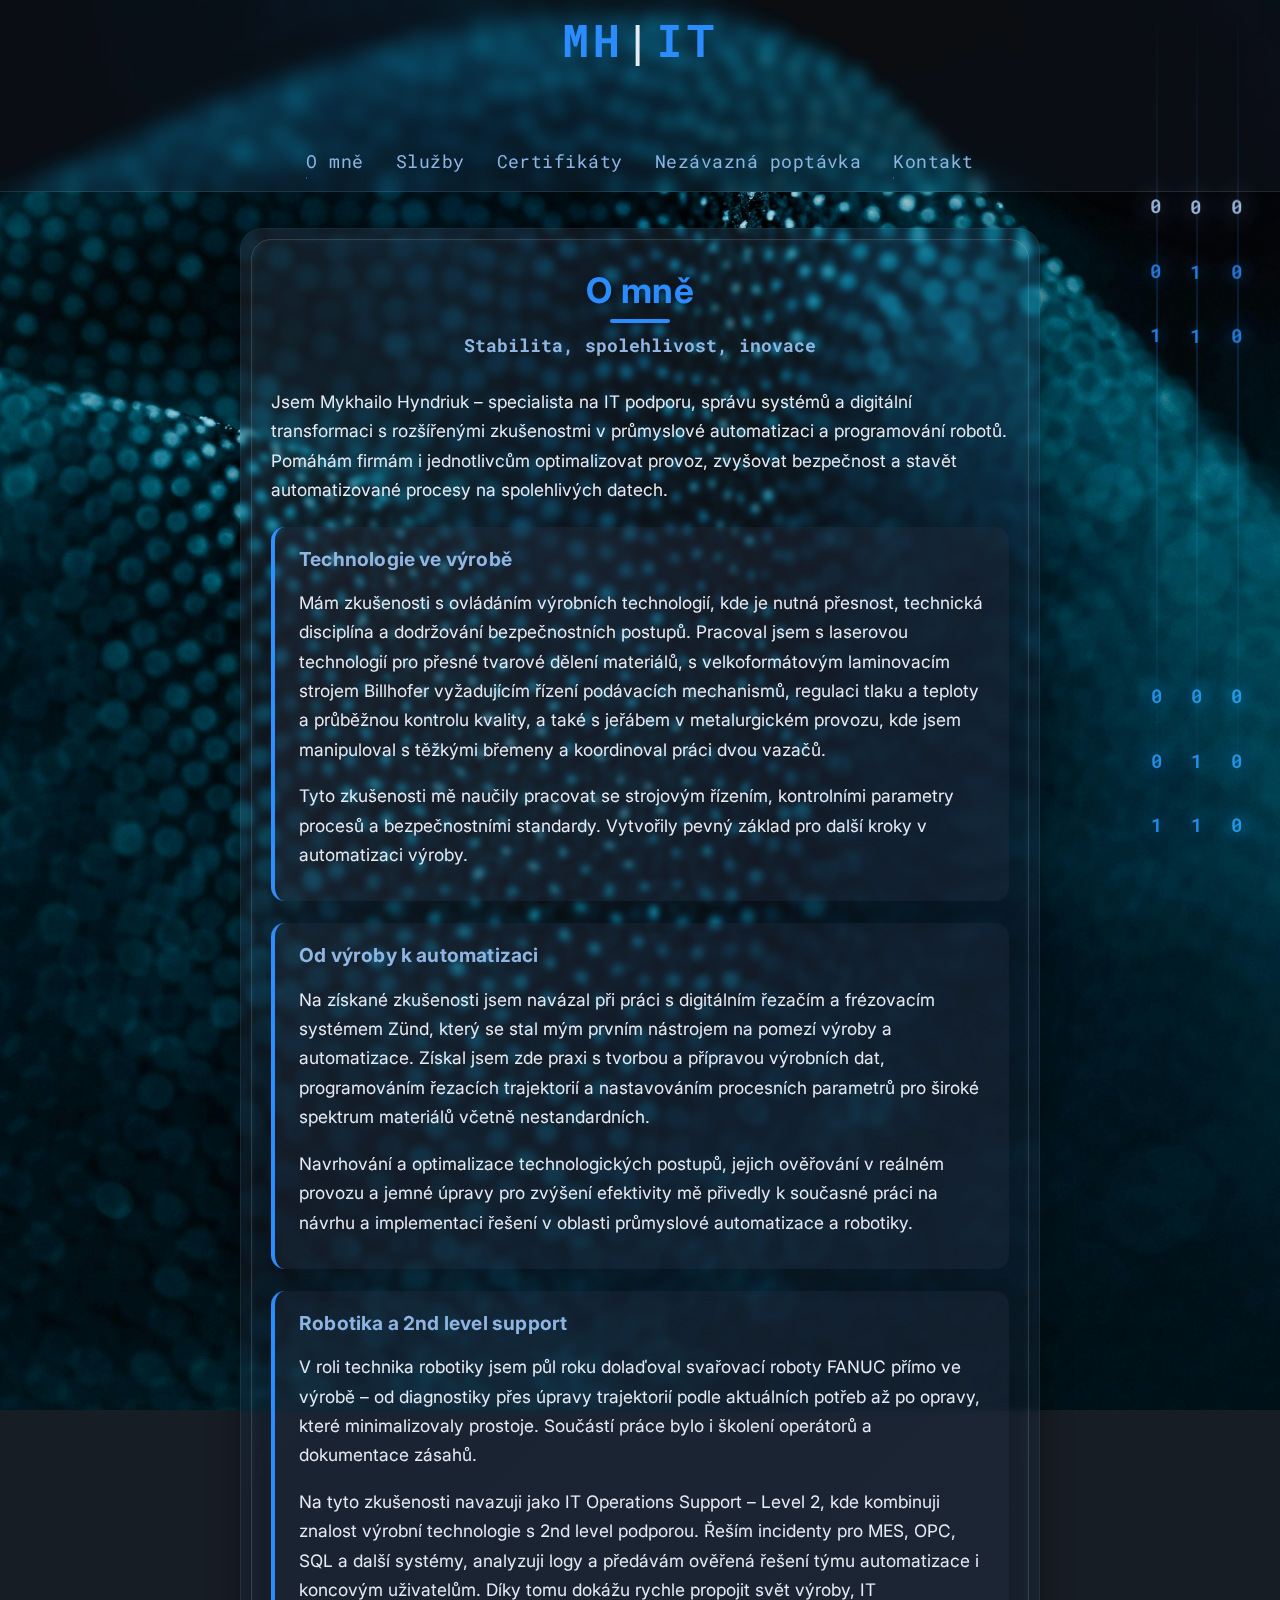
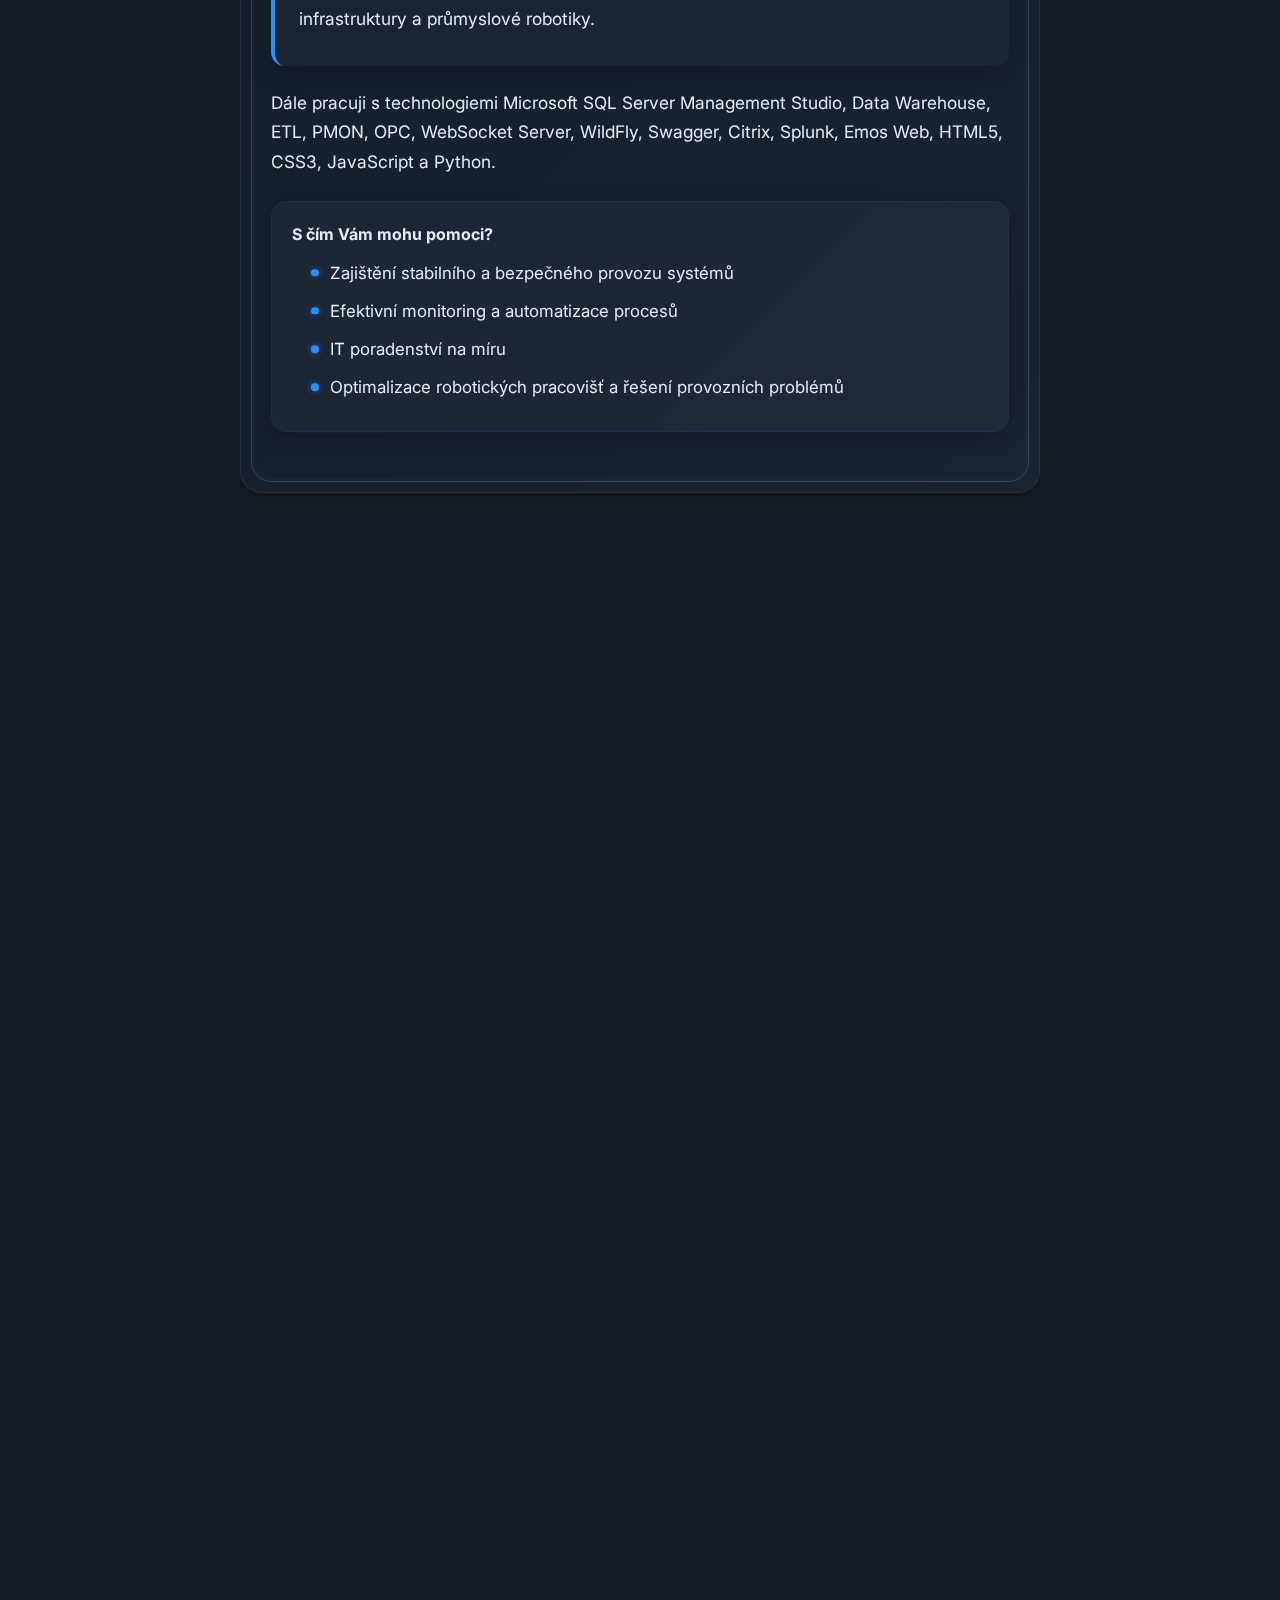
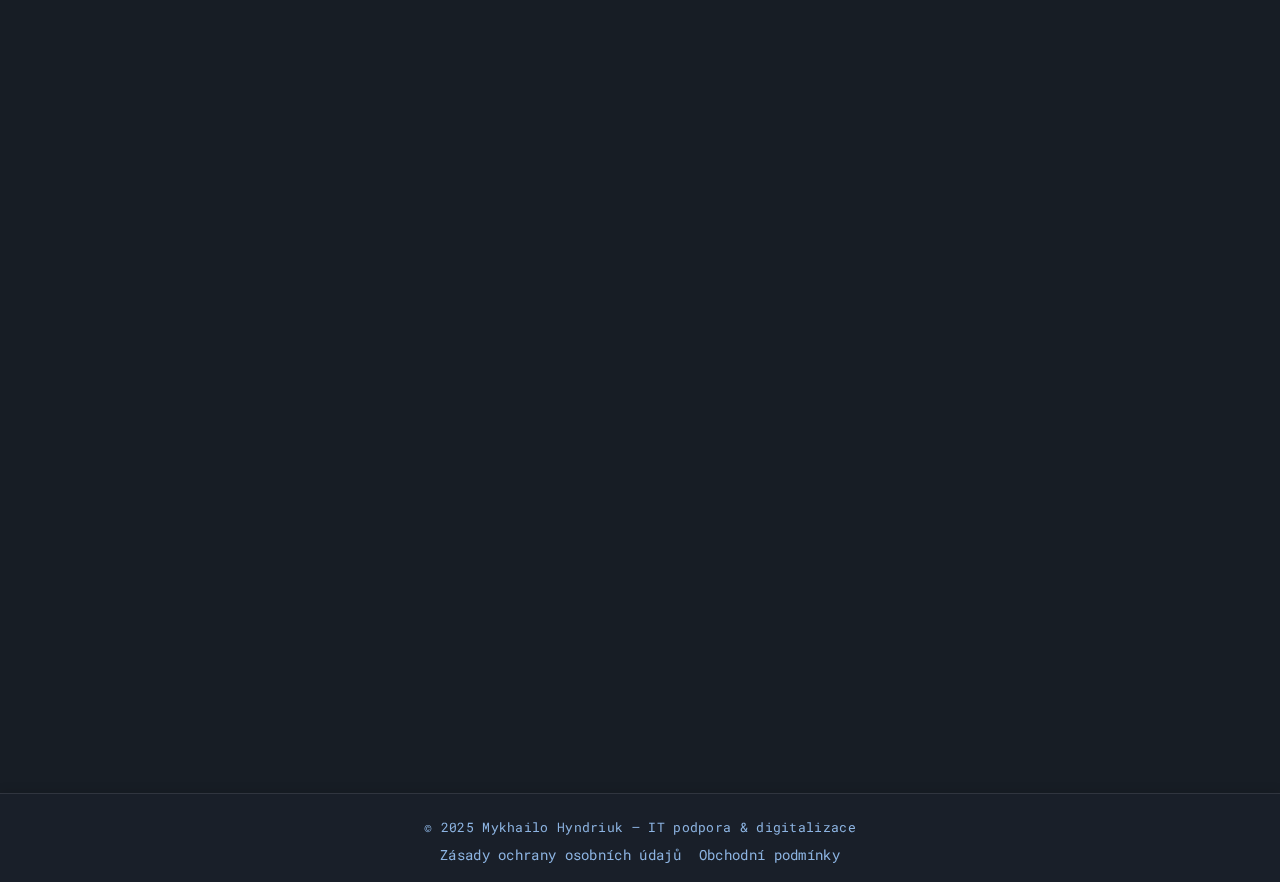
<file: index.html>
<!DOCTYPE html>
<html lang="cs">
<head>
    <meta charset="UTF-8">
    <meta name="viewport" content="width=device-width, initial-scale=1">
    <meta http-equiv="X-UA-Compatible" content="IE=edge">
    <meta name="color-scheme" content="dark light">
    <meta name="format-detection" content="telephone=no, email=no">
    <title>Mykhailo Hyndriuk – IT &amp; Digital Solutions</title>

    <meta name="description" content="Specialista na IT podporu, správu systémů, digitální transformaci a automatizaci procesů. Zkušenosti s údržbou a optimalizací robotů FANUC, řešením problémů se svařováním, webovým vývojem a datovou analýzou. Spolehlivá IT řešení pro firmy v Praze a Mladé Boleslavi.">
    
    <link rel="preconnect" href="https://fonts.googleapis.com">
    <link rel="preconnect" href="https://fonts.gstatic.com" crossorigin>
    
    <link href="https://fonts.googleapis.com/css2?family=Inter:wght@400;700;900&family=Roboto+Mono:wght@400;700&display=swap" rel="stylesheet">
    
    <link rel="preload" href="style.css" as="style">
    <link rel="stylesheet" href="style.css">

    <link rel="sitemap" type="application/xml" title="Sitemap" href="sitemap.xml">
</head>
<body>
    <header>
        <h1 class="logo-container">
            <span class="logo">MH<span class="logo-accent">|</span>IT</span>
        </h1>
        <div class="subtitle">IT podpora &amp; Digitalizace pro firmy</div>
        
        <nav aria-label="Hlavní navigace">
            <a href="#about">O mně</a>
            <a href="#services">Služby</a>
            <a href="#certificates">Certifikáty</a>
            <a href="#contact-form-section">Nezávazná poptávka</a>
            <a href="#contact">Kontakt</a>
        </nav>
    </header>

    <main>
        <section id="about" class="section glass-section">
            <h2 class="section-title">O mně</h2>
            <h3 class="section-subtitle">Stabilita, spolehlivost, inovace</h3>
            <p>
                Jsem Mykhailo Hyndriuk – specialista na IT podporu, správu systémů a digitální transformaci s rozšířenými zkušenostmi v průmyslové automatizaci a programování robotů. Pomáhám firmám i jednotlivcům optimalizovat provoz, zvyšovat bezpečnost a stavět automatizované procesy na spolehlivých datech.
            </p>
            <div class="story-block">
                <h4>Technologie ve výrobě</h4>
                <p>Mám zkušenosti s ovládáním výrobních technologií, kde je nutná přesnost, technická disciplína a dodržování bezpečnostních postupů. Pracoval jsem s laserovou technologií pro přesné tvarové dělení materiálů, s velkoformátovým laminovacím strojem Billhofer vyžadujícím řízení podávacích mechanismů, regulaci tlaku a teploty a průběžnou kontrolu kvality, a také s jeřábem v metalurgickém provozu, kde jsem manipuloval s těžkými břemeny a koordinoval práci dvou vazačů.</p>
                <p>Tyto zkušenosti mě naučily pracovat se strojovým řízením, kontrolními parametry procesů a bezpečnostními standardy. Vytvořily pevný základ pro další kroky v automatizaci výroby.</p>
            </div>
            <div class="story-block">
                <h4>Od výroby k automatizaci</h4>
                <p>Na získané zkušenosti jsem navázal při práci s digitálním řezačím a frézovacím systémem Zünd, který se stal mým prvním nástrojem na pomezí výroby a automatizace. Získal jsem zde praxi s tvorbou a přípravou výrobních dat, programováním řezacích trajektorií a nastavováním procesních parametrů pro široké spektrum materiálů včetně nestandardních.</p>
                <p>Navrhování a optimalizace technologických postupů, jejich ověřování v reálném provozu a jemné úpravy pro zvýšení efektivity mě přivedly k současné práci na návrhu a implementaci řešení v oblasti průmyslové automatizace a robotiky.</p>
            </div>
            <div class="story-block">
                <h4>Robotika a 2nd level support</h4>
                <p>V roli technika robotiky jsem půl roku dolaďoval svařovací roboty FANUC přímo ve výrobě – od diagnostiky přes úpravy trajektorií podle aktuálních potřeb až po opravy, které minimalizovaly prostoje. Součástí práce bylo i školení operátorů a dokumentace zásahů.</p>
                <p>Na tyto zkušenosti navazuji jako IT Operations Support – Level&nbsp;2, kde kombinuji znalost výrobní technologie s 2nd&nbsp;level podporou. Řeším incidenty pro MES, OPC, SQL a další systémy, analyzuji logy a předávám ověřená řešení týmu automatizace i koncovým uživatelům. Díky tomu dokážu rychle propojit svět výroby, IT infrastruktury a průmyslové robotiky.</p>
            </div>
            <p>
                Dále pracuji s technologiemi Microsoft SQL Server Management Studio, Data Warehouse, ETL, PMON, OPC, WebSocket Server, WildFly, Swagger, Citrix, Splunk, Emos Web, HTML5, CSS3, JavaScript a Python.
            </p>
            <div class="card">
                <b>S čím Vám mohu pomoci?</b>
                <ul>
                    <li>Zajištění stabilního a bezpečného provozu systémů</li>
                    <li>Efektivní monitoring a automatizace procesů</li>
                    <li>IT poradenství na míru</li>
                    <li>Optimalizace robotických pracovišť a řešení provozních problémů</li>
                </ul>
            </div>
        </section>

        <section id="services" class="section glass-section">
            <h2 class="section-title">Služby</h2>
            <h3 class="section-subtitle">Komplexní IT řešení</h3>
            <ul>
                <li>Správa serverů a databází (SQL, Windows)</li>
                <li>Analýza logů, monitoring a proaktivní údržba</li>
                <li>Podpora výrobních systémů (PLC, SCADA, HMI)</li>
                <li>Digitalizace a automatizace procesů (Industry 4.0)</li>
                <li>Programování, optimalizace trajektorií a efektivní řešení technických výzev s průmyslovými roboty (FANUC)</li>
                <li>Tvorba interních aplikací (Python, webové nástroje)</li>
                <li>IT bezpečnost a zálohování</li>
                <li>Poradenství a školení v oblasti IT</li>
            </ul>
        </section>

        <section id="certificates" class="section glass-section">
            <h2 class="section-title">Certifikáty</h2>
            <h3 class="section-subtitle">Neustálý rozvoj dovedností</h3>
            <div class="card">
                <h4>Průmyslová automatizace a robotika</h4>
                <ul>
                    <li>
                        <b>FANUC Training Certificate – Basic operation (TP1) Level 1</b> (FANUC Czech s.r.o.)
                        <br>
                        Obsah: Bezpečnost při obsluze robotu, základní části a funkce stroje, spuštění, používání a ovládání Teachpedantu, ovládání v pohybových režimech, výběr programu a jeho spuštění, zálohování a obnova dat.
                        <br>
                        <a href="FANUC%20TP1.jpg" target="_blank" rel="noopener noreferrer" class="certificate-verify-link">Otevřít certifikát</a>
                    </li>
                    <li>
                        <b>Basics of Robotics</b> (Coursera, Siemens Digital Industries Software)
                        <br>
                        Otevřít: <a href="https://www.coursera.org/account/accomplishments/records/VSA4UH57MK8G" target="_blank" rel="noopener noreferrer" class="certificate-verify-link">Otevřít certifikát</a>
                    </li>
                </ul>
            </div>
            <div class="card">
                <h4>Webový vývoj a programování</h4>
                <ul>
                    <li>
                        <b>Interactivity with JavaScript</b> (Coursera, University of Michigan)
                        <br>
                        Otevřít: <a href="https://coursera.org/verify/3EB0WL6H0OLF" target="_blank" rel="noopener noreferrer" class="certificate-verify-link">Otevřít certifikát</a>
                    </li>
                    <li>
                        <b>Beginners Overview of Swagger Editor</b> (Coursera Project Network)
                        <br>
                        Otevřít: <a href="https://www.coursera.org/account/accomplishments/verify/DKVXMNDFHPH4" target="_blank" rel="noopener noreferrer" class="certificate-verify-link">Otevřít certifikát</a>
                    </li>
                    <li>
                        <b>Introduction to CSS3</b> (Coursera, University of Michigan)
                        <br>
                        Otevřít: <a href="https://coursera.org/verify/08JY4P695GP1" target="_blank" rel="noopener noreferrer" class="certificate-verify-link">Otevřít certifikát</a>
                    </li>
                    <li>
                        <b>Introduction to HTML5</b> (Coursera, University of Michigan)
                        <br>
                        Otevřít: <a href="https://coursera.org/verify/F9X9LZIHL1Z3" target="_blank" rel="noopener noreferrer" class="certificate-verify-link">Otevřít certifikát</a>
                    </li>
                    <li>
                        <b>Programming for Everybody (Getting Started with Python)</b> (Coursera, University of Michigan)
                        <br>
                        Otevřít: <a href="https://coursera.org/verify/3B2UWC2R7Z12" target="_blank" rel="noopener noreferrer" class="certificate-verify-link">Otevřít certifikát</a>
                    </li>
                </ul>
            </div>
            <div class="card">
                <h4>Datová analýza a IT systémy</h4>
                <ul>
                    <li>
                        <b>Technical Support Fundamentals</b> (Coursera, Google)
                        <br>
                        Otevřít: <a href="https://coursera.org/verify/VFV6V9CKDR4T" target="_blank" rel="noopener noreferrer" class="certificate-verify-link">Otevřít certifikát</a>
                    </li>
                    <li>
                        <b>Splunk Search Expert 101</b> (Coursera, Splunk Inc.)
                        <br>
                        Otevřít: <a href="https://coursera.org/verify/9SF7W4Q65F21" target="_blank" rel="noopener noreferrer" class="certificate-verify-link">Otevřít certifikát</a>
                    </li>
                    <li>
                        <b>Splunk Search Expert 102</b> (Coursera, Splunk Inc.)
                        <br>
                        Otevřít: <a href="https://coursera.org/share/169182db216071c5b1d2fffb291780d9" target="_blank" rel="noopener noreferrer" class="certificate-verify-link">Otevřít certifikát</a>
                    </li>
                </ul>
            </div>
        </section>

        <section id="contact-form-section" class="section glass-section">
            <h2 class="section-title">Nezávazná poptávka</h2>
            <h3 class="section-subtitle">Napište mi, ozvu se zpět</h3>
            <form action="https://api.web3forms.com/submit" method="POST" class="contact-form">
                <input type="hidden" name="access_key" value="c3516176-7279-49b7-9479-b921580f83f2">
                <input type="hidden" name="subject" value="Nová poptávka z hyndriuk.cz">

                <label for="name">Jméno:</label>
                <input type="text" id="name" name="name" required autocomplete="name" class="form-input">
                
                <label for="email">E-mail:</label>
                <input type="email" id="email" name="email" required autocomplete="email" class="form-input">
                
                <label for="message">Zpráva:</label>
                <textarea id="message" name="message" required rows="4" class="form-textarea"></textarea>
                
                <button type="submit" class="btn-main form-submit-btn">Odeslat poptávku</button>
                <div id="form-status" class="form-status" role="status" aria-live="polite"></div>
                <noscript>
                    <p class="no-js-message">Pro odeslání formuláře prosím povolte JavaScript nebo nás kontaktujte na <a href="mailto:mykhailo@hyndriuk.cz">mykhailo@hyndriuk.cz</a>.</p>
                </noscript>
            </form>
        </section>
        
        <section id="contact" class="section glass-section">
            <h2 class="section-title">Kontakt</h2>
            <h3 class="section-subtitle">Ozvěte se, rád pomohu</h3>
            <address class="contact-links">
                <span>📧 <a href="mailto:mykhailo@hyndriuk.cz">mykhailo@hyndriuk.cz</a></span>
                <span>📞 <a href="tel:+420777781600">+420 777 781 600</a></span>
                <span>🌍 Praha &amp; Mladá Boleslav, ČR</span>
                <span>🌐 <a href="https://www.hyndriuk.cz" target="_blank" rel="noopener noreferrer">www.hyndriuk.cz</a></span>
            </address>
            <div class="qr-code-container">
                <p class="qr-code-text">Rychlý kontakt přes QR kód:</p>
                <img
                    src="https://api.qrserver.com/v1/create-qr-code/?data=https%3A%2F%2Fwww.hyndriuk.cz%2F&amp;size=160x160&amp;margin=10"
                    alt="QR kód – www.hyndriuk.cz"
                    width="160" height="160"
                    class="qr-code-img"
                    loading="lazy"
                >
            </div>
        </section>
    </main>

    <footer>
        <small class="footer-copy">&copy; 2025 Mykhailo Hyndriuk – IT podpora &amp; digitalizace</small>
        <div class="footer-links" aria-label="Právní odkazy">
            <a href="privacy.html">Zásady ochrany osobních údajů</a>
            <a href="terms.html">Obchodní podmínky</a>
        </div>
    </footer>

    <div class="right-digit-loader" aria-hidden="true">
        <div class="digit-column digit-column--one">
            <div class="digit-stack digit-stack--fall">
                <span>0</span>
                <span>1</span>
                <span>0</span>
            </div>
            <div class="digit-stack digit-stack--base">
                <span>0</span>
                <span>1</span>
                <span>0</span>
            </div>
        </div>
        <div class="digit-column digit-column--two">
            <div class="digit-stack digit-stack--fall">
                <span>1</span>
                <span>0</span>
                <span>1</span>
            </div>
            <div class="digit-stack digit-stack--base">
                <span>1</span>
                <span>0</span>
                <span>1</span>
            </div>
        </div>
        <div class="digit-column digit-column--three">
            <div class="digit-stack digit-stack--fall">
                <span>0</span>
                <span>1</span>
                <span>1</span>
            </div>
            <div class="digit-stack digit-stack--base">
                <span>0</span>
                <span>1</span>
                <span>1</span>
            </div>
        </div>
    </div>
    <script src="script.js"></script>
</body>
</html>
</file>
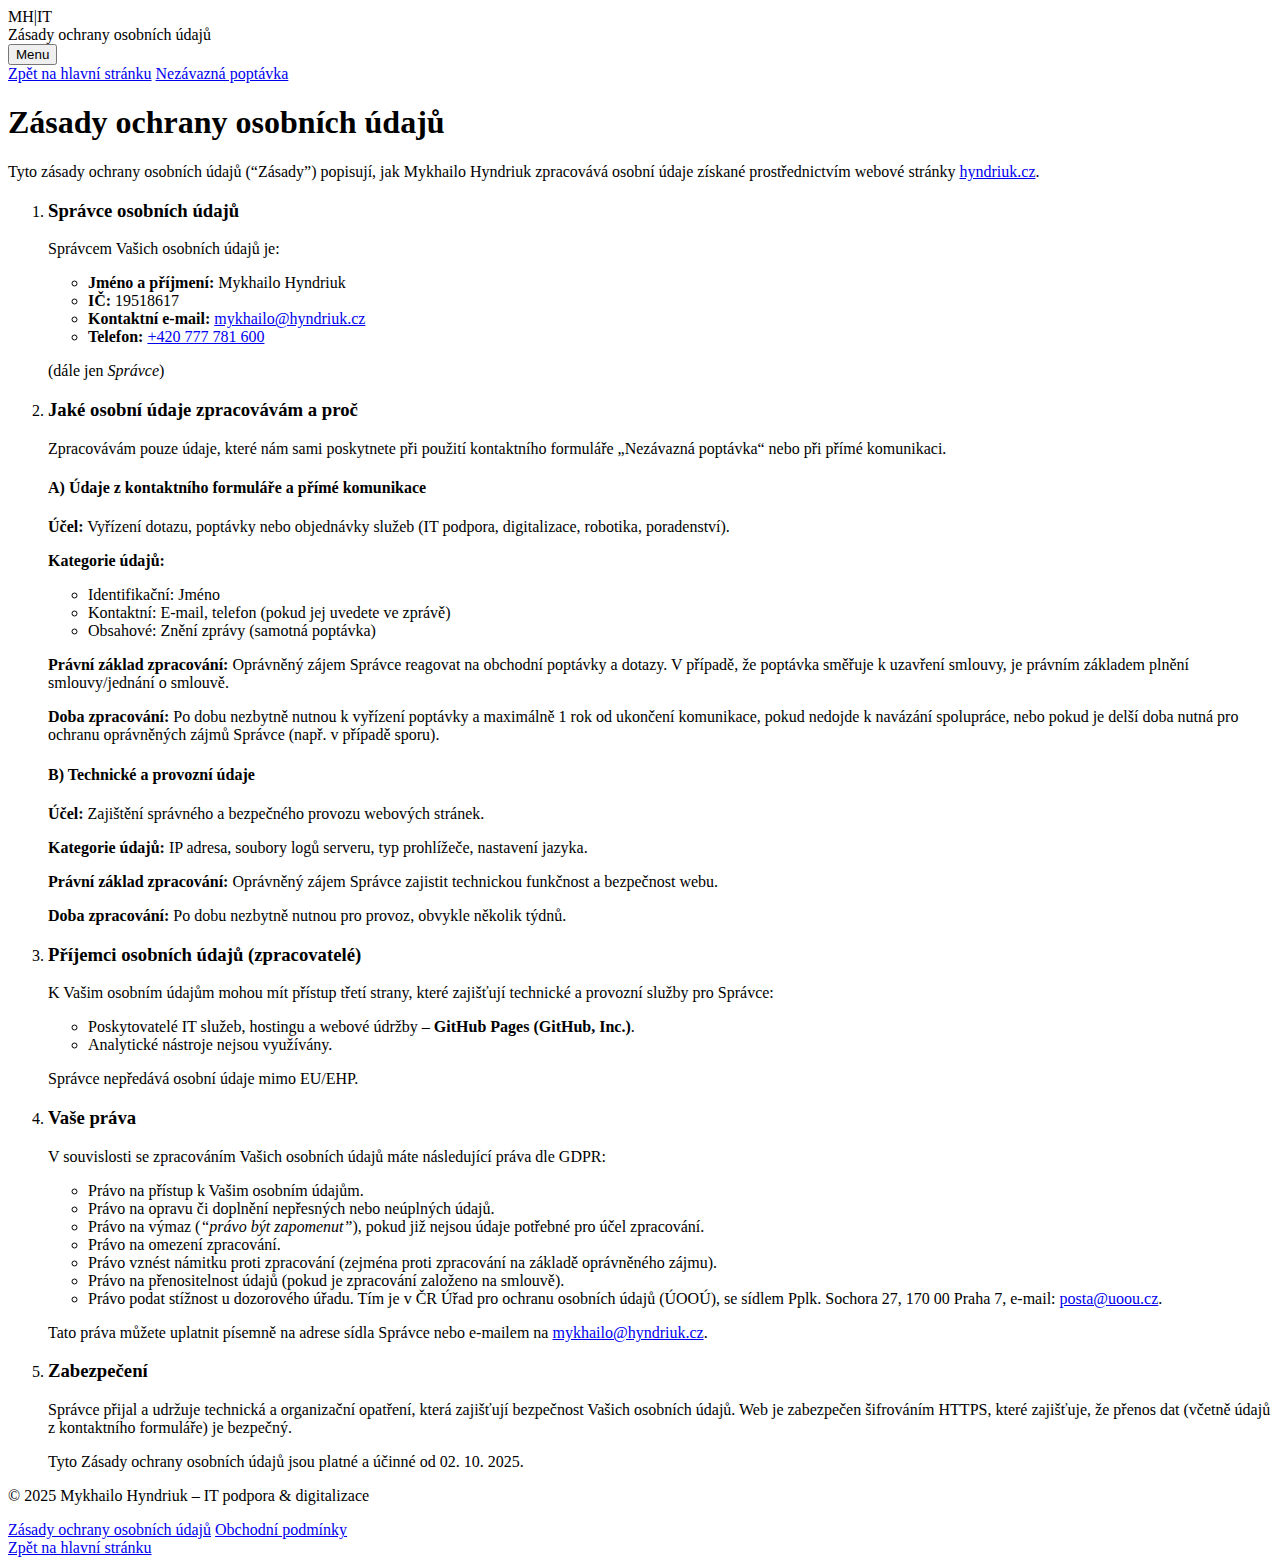
<file: privacy.html>
<!DOCTYPE html>
<html lang="cs">
<head>
  <meta charset="UTF-8">
  <meta name="viewport" content="width=device-width, initial-scale=1, viewport-fit=cover">
  <meta http-equiv="X-UA-Compatible" content="IE=edge">
  <meta name="color-scheme" content="dark light">
  <meta name="format-detection" content="telephone=no, email=no">
  <title>Zásady ochrany osobních údajů | Mykhailo Hyndriuk</title>
  <meta name="description" content="Podrobné zásady ochrany osobních údajů Mykhaila Hyndriuka – informace o sběru, zpracování a zabezpečení dat i o vašich právech podle GDPR.">
  <link rel="preconnect" href="https://fonts.googleapis.com">
  <link rel="preconnect" href="https://fonts.gstatic.com" crossorigin>
  <link href="https://fonts.googleapis.com/css2?family=Inter:wght@400;700;900&family=Roboto+Mono:wght@400;700&display=swap" rel="stylesheet">
</head>
<body class="legal-page privacy-page">
  <header class="legal-header">
    <span class="logo">MH<span class="logo-accent">|</span>IT</span>
    <div class="subtitle">Zásady ochrany osobních údajů</div>
    <button class="nav-toggle" aria-label="Menu" aria-expanded="false" aria-controls="site-navigation" type="button">Menu</button>
    <nav id="site-navigation" class="site-nav legal-nav">
      <a href="index.html#about">Zpět na hlavní stránku</a>
      <a href="index.html#contact-form-section">Nezávazná poptávka</a>
    </nav>
  </header>

  <main>
    <section class="section glass-section legal-section">
      <h1 class="section-title">Zásady ochrany osobních údajů</h1>
      <div class="policy-text">
        <p>Tyto zásady ochrany osobních údajů (<span lang="en">“Zásady”</span>) popisují, jak Mykhailo Hyndriuk zpracovává osobní údaje získané prostřednictvím webové stránky <a href="https://www.hyndriuk.cz" target="_blank" rel="noopener noreferrer">hyndriuk.cz</a>.</p>
        <ol class="policy-list">
          <li>
            <h3>Správce osobních údajů</h3>
            <p>Správcem Vašich osobních údajů je:</p>
            <ul class="policy-sublist">
              <li><strong>Jméno a příjmení:</strong> Mykhailo Hyndriuk</li>
              <li><strong>IČ:</strong> <span class="policy-placeholder">19518617</span></li>
              <li><strong>Kontaktní e-mail:</strong> <a href="mailto:mykhailo@hyndriuk.cz">mykhailo@hyndriuk.cz</a></li>
              <li><strong>Telefon:</strong> <a href="tel:+420777781600">+420&nbsp;777&nbsp;781&nbsp;600</a></li>
            </ul>
            <p>(dále jen <em>Správce</em>)</p>
          </li>
          <li>
            <h3>Jaké osobní údaje zpracovávám a proč</h3>
            <p>Zpracovávám pouze údaje, které nám sami poskytnete při použití kontaktního formuláře „Nezávazná poptávka“ nebo při přímé komunikaci.</p>
            <h4>A) Údaje z kontaktního formuláře a přímé komunikace</h4>
            <p><strong>Účel:</strong> Vyřízení dotazu, poptávky nebo objednávky služeb (IT podpora, digitalizace, robotika, poradenství).</p>
            <p><strong>Kategorie údajů:</strong></p>
            <ul class="policy-sublist">
              <li>Identifikační: Jméno</li>
              <li>Kontaktní: E-mail, telefon (pokud jej uvedete ve zprávě)</li>
              <li>Obsahové: Znění zprávy (samotná poptávka)</li>
            </ul>
            <p><strong>Právní základ zpracování:</strong> Oprávněný zájem Správce reagovat na obchodní poptávky a dotazy. V případě, že poptávka směřuje k uzavření smlouvy, je právním základem plnění smlouvy/jednání o smlouvě.</p>
            <p><strong>Doba zpracování:</strong> Po dobu nezbytně nutnou k vyřízení poptávky a maximálně 1 rok od ukončení komunikace, pokud nedojde k navázání spolupráce, nebo pokud je delší doba nutná pro ochranu oprávněných zájmů Správce (např. v případě sporu).</p>
            <h4>B) Technické a provozní údaje</h4>
            <p><strong>Účel:</strong> Zajištění správného a bezpečného provozu webových stránek.</p>
            <p><strong>Kategorie údajů:</strong> IP adresa, soubory logů serveru, typ prohlížeče, nastavení jazyka.</p>
            <p><strong>Právní základ zpracování:</strong> Oprávněný zájem Správce zajistit technickou funkčnost a bezpečnost webu.</p>
            <p><strong>Doba zpracování:</strong> Po dobu nezbytně nutnou pro provoz, obvykle několik týdnů.</p>
          </li>
          <li>
            <h3>Příjemci osobních údajů (zpracovatelé)</h3>
            <p>K Vašim osobním údajům mohou mít přístup třetí strany, které zajišťují technické a provozní služby pro Správce:</p>
            <ul class="policy-sublist">
              <li>Poskytovatelé IT služeb, hostingu a webové údržby – <strong>GitHub Pages (GitHub, Inc.)</strong>.</li>
              <li>Analytické nástroje nejsou využívány.</li>
            </ul>
            <p>Správce nepředává osobní údaje mimo EU/EHP.</p>
          </li>
          <li>
            <h3>Vaše práva</h3>
            <p>V souvislosti se zpracováním Vašich osobních údajů máte následující práva dle GDPR:</p>
            <ul class="policy-sublist">
              <li>Právo na přístup k Vašim osobním údajům.</li>
              <li>Právo na opravu či doplnění nepřesných nebo neúplných údajů.</li>
              <li>Právo na výmaz (<em>“právo být zapomenut”</em>), pokud již nejsou údaje potřebné pro účel zpracování.</li>
              <li>Právo na omezení zpracování.</li>
              <li>Právo vznést námitku proti zpracování (zejména proti zpracování na základě oprávněného zájmu).</li>
              <li>Právo na přenositelnost údajů (pokud je zpracování založeno na smlouvě).</li>
              <li>Právo podat stížnost u dozorového úřadu. Tím je v ČR Úřad pro ochranu osobních údajů (ÚOOÚ), se sídlem Pplk. Sochora 27, 170 00 Praha 7, e-mail: <a href="mailto:posta@uoou.cz">posta@uoou.cz</a>.</li>
            </ul>
            <p>Tato práva můžete uplatnit písemně na adrese sídla Správce nebo e-mailem na <a href="mailto:mykhailo@hyndriuk.cz">mykhailo@hyndriuk.cz</a>.</p>
          </li>
          <li>
            <h3>Zabezpečení</h3>
            <p>Správce přijal a udržuje technická a organizační opatření, která zajišťují bezpečnost Vašich osobních údajů. Web je zabezpečen šifrováním HTTPS, které zajišťuje, že přenos dat (včetně údajů z kontaktního formuláře) je bezpečný.</p>
            <p class="policy-effective">Tyto Zásady ochrany osobních údajů jsou platné a účinné od <span class="policy-placeholder">02. 10. 2025</span>.</p>
          </li>
        </ol>
      </div>
    </section>
  </main>

  <footer class="legal-footer">
    <p>&copy; 2025 Mykhailo Hyndriuk – IT podpora &amp; digitalizace</p>
    <nav class="footer-links" aria-label="Právní odkazy">
      <a href="privacy.html">Zásady ochrany osobních údajů</a>
      <a href="terms.html">Obchodní podmínky</a>
    </nav>
    <a class="btn-main legal-button" href="index.html">Zpět na hlavní stránku</a>
  </footer>
</body>
<script type="module" src="/src/entries/legal.js"></script>
</html>
</file>
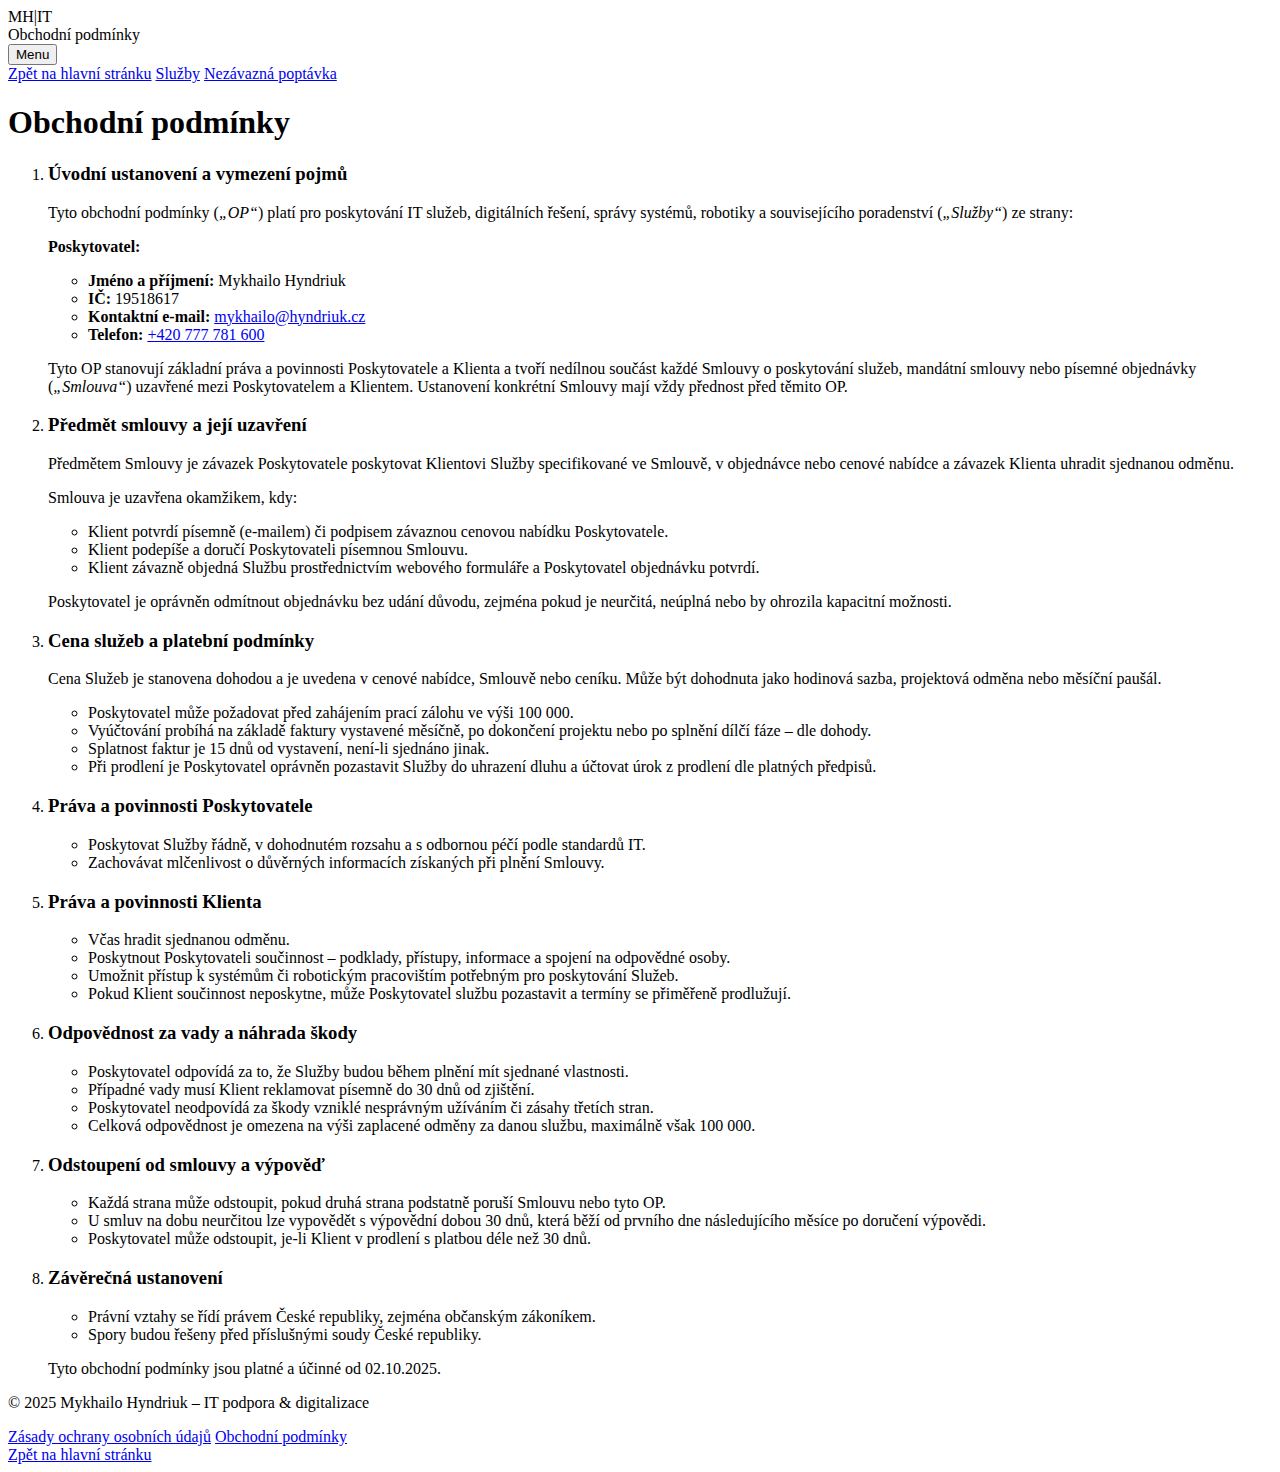
<file: terms.html>
<!-- Generated by tools/sync-pages.mjs. Do not edit directly. -->
<!doctype html>
<html lang="cs">
    <head>
        <meta charset="UTF-8" />
        <meta name="viewport" content="width=device-width, initial-scale=1, viewport-fit=cover" />
        <meta http-equiv="X-UA-Compatible" content="IE=edge" />
        <meta name="color-scheme" content="dark light" />
        <meta name="format-detection" content="telephone=no, email=no" />
        <title>Obchodní podmínky | Mykhailo Hyndriuk</title>
        <meta name="description" content="Obchodní podmínky pro poskytování IT služeb, digitalizace a robotiky Mykhaila Hyndriuka – sjednávání smluv, ceny, platby i odpovědnost." />
        <link rel="preconnect" href="https://fonts.googleapis.com" />
        <link rel="preconnect" href="https://fonts.gstatic.com" crossorigin />
        <link
            href="https://fonts.googleapis.com/css2?family=Inter:wght@400;700;900&family=Roboto+Mono:wght@400;700&display=swap"
            rel="stylesheet"
        />
    </head>
    <body class="legal-page terms-page">
        <header class="legal-header">
            <span class="logo">MH<span class="logo-accent">|</span>IT</span>
            <div class="subtitle">Obchodní podmínky</div>
            <button
                class="nav-toggle"
                aria-label="Menu"
                aria-expanded="false"
                aria-controls="site-navigation"
                type="button"
            >
                Menu
            </button>
            <nav id="site-navigation" class="site-nav legal-nav">            <a href="index.html#about">Zpět na hlavní stránku</a>
            <a href="index.html#services">Služby</a>
            <a href="index.html#contact-form-section">Nezávazná poptávka</a></nav>
        </header>

        <main>
            <section class="section glass-section legal-section">
                <h1 class="section-title">Obchodní podmínky</h1>
                            <div class="policy-text">
                <ol class="policy-list">
                    <li>
                        <h3>Úvodní ustanovení a vymezení pojmů</h3>
                        <p>
                            Tyto obchodní podmínky (<em>„OP“</em>) platí pro poskytování IT služeb, digitálních
                            řešení, správy systémů, robotiky a souvisejícího poradenství (<em>„Služby“</em>) ze
                            strany:
                        </p>
                        <p><strong>Poskytovatel:</strong></p>
                        <ul class="policy-sublist">
                            <li><strong>Jméno a příjmení:</strong> Mykhailo Hyndriuk</li>
                            <li><strong>IČ:</strong> <span class="policy-placeholder">19518617</span></li>
                            <li>
                                <strong>Kontaktní e-mail:</strong>
                                <a href="mailto:mykhailo@hyndriuk.cz">mykhailo@hyndriuk.cz</a>
                            </li>
                            <li>
                                <strong>Telefon:</strong>
                                <a href="tel:+420777781600">+420&nbsp;777&nbsp;781&nbsp;600</a>
                            </li>
                        </ul>
                        <p>
                            Tyto OP stanovují základní práva a povinnosti Poskytovatele a Klienta a tvoří
                            nedílnou součást každé Smlouvy o poskytování služeb, mandátní smlouvy nebo písemné
                            objednávky (<em>„Smlouva“</em>) uzavřené mezi Poskytovatelem a Klientem. Ustanovení
                            konkrétní Smlouvy mají vždy přednost před těmito OP.
                        </p>
                    </li>
                    <li>
                        <h3>Předmět smlouvy a její uzavření</h3>
                        <p>
                            Předmětem Smlouvy je závazek Poskytovatele poskytovat Klientovi Služby specifikované
                            ve Smlouvě, v objednávce nebo cenové nabídce a závazek Klienta uhradit sjednanou
                            odměnu.
                        </p>
                        <p>Smlouva je uzavřena okamžikem, kdy:</p>
                        <ul class="policy-sublist">
                            <li>
                                Klient potvrdí písemně (e-mailem) či podpisem závaznou cenovou nabídku
                                Poskytovatele.
                            </li>
                            <li>Klient podepíše a doručí Poskytovateli písemnou Smlouvu.</li>
                            <li>
                                Klient závazně objedná Službu prostřednictvím webového formuláře a Poskytovatel
                                objednávku potvrdí.
                            </li>
                        </ul>
                        <p>
                            Poskytovatel je oprávněn odmítnout objednávku bez udání důvodu, zejména pokud je
                            neurčitá, neúplná nebo by ohrozila kapacitní možnosti.
                        </p>
                    </li>
                    <li>
                        <h3>Cena služeb a platební podmínky</h3>
                        <p>
                            Cena Služeb je stanovena dohodou a je uvedena v cenové nabídce, Smlouvě nebo ceníku.
                            Může být dohodnuta jako hodinová sazba, projektová odměna nebo měsíční paušál.
                        </p>
                        <ul class="policy-sublist">
                            <li>
                                Poskytovatel může požadovat před zahájením prací zálohu ve výši
                                <span class="policy-placeholder">100 000</span>.
                            </li>
                            <li>
                                Vyúčtování probíhá na základě faktury vystavené měsíčně, po dokončení projektu
                                nebo po splnění dílčí fáze – dle dohody.
                            </li>
                            <li>
                                Splatnost faktur je <span class="policy-placeholder">15</span> dnů od vystavení,
                                není-li sjednáno jinak.
                            </li>
                            <li>
                                Při prodlení je Poskytovatel oprávněn pozastavit Služby do uhrazení dluhu a
                                účtovat úrok z prodlení dle platných předpisů.
                            </li>
                        </ul>
                    </li>
                    <li>
                        <h3>Práva a povinnosti Poskytovatele</h3>
                        <ul class="policy-sublist">
                            <li>
                                Poskytovat Služby řádně, v dohodnutém rozsahu a s odbornou péčí podle standardů
                                IT.
                            </li>
                            <li>
                                Zachovávat mlčenlivost o důvěrných informacích získaných při plnění Smlouvy.
                            </li>
                        </ul>
                    </li>
                    <li>
                        <h3>Práva a povinnosti Klienta</h3>
                        <ul class="policy-sublist">
                            <li>Včas hradit sjednanou odměnu.</li>
                            <li>
                                Poskytnout Poskytovateli součinnost – podklady, přístupy, informace a spojení na
                                odpovědné osoby.
                            </li>
                            <li>
                                Umožnit přístup k systémům či robotickým pracovištím potřebným pro poskytování
                                Služeb.
                            </li>
                            <li>
                                Pokud Klient součinnost neposkytne, může Poskytovatel službu pozastavit a
                                termíny se přiměřeně prodlužují.
                            </li>
                        </ul>
                    </li>
                    <li>
                        <h3>Odpovědnost za vady a náhrada škody</h3>
                        <ul class="policy-sublist">
                            <li>
                                Poskytovatel odpovídá za to, že Služby budou během plnění mít sjednané
                                vlastnosti.
                            </li>
                            <li>
                                Případné vady musí Klient reklamovat písemně do
                                <span class="policy-placeholder">30</span> dnů od zjištění.
                            </li>
                            <li>
                                Poskytovatel neodpovídá za škody vzniklé nesprávným užíváním či zásahy třetích
                                stran.
                            </li>
                            <li>
                                Celková odpovědnost je omezena na výši zaplacené odměny za danou službu,
                                maximálně však <span class="policy-placeholder">100 000</span>.
                            </li>
                        </ul>
                    </li>
                    <li>
                        <h3>Odstoupení od smlouvy a výpověď</h3>
                        <ul class="policy-sublist">
                            <li>
                                Každá strana může odstoupit, pokud druhá strana podstatně poruší Smlouvu nebo
                                tyto OP.
                            </li>
                            <li>
                                U smluv na dobu neurčitou lze vypovědět s výpovědní dobou
                                <span class="policy-placeholder">30</span> dnů, která běží od prvního dne
                                následujícího měsíce po doručení výpovědi.
                            </li>
                            <li>
                                Poskytovatel může odstoupit, je-li Klient v prodlení s platbou déle než
                                <span class="policy-placeholder">30</span> dnů.
                            </li>
                        </ul>
                    </li>
                    <li>
                        <h3>Závěrečná ustanovení</h3>
                        <ul class="policy-sublist">
                            <li>Právní vztahy se řídí právem České republiky, zejména občanským zákoníkem.</li>
                            <li>Spory budou řešeny před příslušnými soudy České republiky.</li>
                        </ul>
                        <p class="policy-effective">
                            Tyto obchodní podmínky jsou platné a účinné od
                            <span class="policy-placeholder">02.10.2025</span>.
                        </p>
                    </li>
                </ol>
            </div>
            </section>
        </main>

        <footer class="legal-footer">
            <p>&copy; 2025 Mykhailo Hyndriuk – IT podpora &amp; digitalizace</p>
            <nav class="footer-links" aria-label="Právní odkazy">
                <a href="privacy.html">Zásady ochrany osobních údajů</a>
                <a href="terms.html">Obchodní podmínky</a>
            </nav>
            <a class="btn-main legal-button" href="index.html">Zpět na hlavní stránku</a>
        </footer>
    </body>
    <script type="module" src="/src/entries/legal.js"></script>
</html>
</file>
<file: style.css>
﻿/* Definice CSS proměnných pro snadnou změnu barev a fontů */
/* DŮLEŽITÉ: Univerzální box-sizing pro konzistentní model boxu */
*, *::before, *::after {
    box-sizing: border-box;
    -webkit-tap-highlight-color: transparent;
}

html {
    font-size: 100%;
    -webkit-text-size-adjust: 100%;
    text-size-adjust: 100%;
    scroll-behavior: smooth;
    height: 100%; /* Zajišťuje, že html element zabírá celou výšku */
}

:root {
    --color-bg: #171d25; /* Hlavní barva pozadí */
    --color-bg-section: #212836; /* Barva pozadí sekcí - jemně tmavší než hlavní pozadí */
    --color-accent: #2a8cff; /* Akcentní barva (modrá) - použita pro hlavní zvýraznění */
    --color-text: #e6eaf3; /* Barva hlavního textu */
    --color-secondary: #8db4e2; /* Sekundární barva textu/akcentu - pro jemnější texty a navigační prvky */
    --color-card: #222c3c; /* Barva pozadí karty - mírně odlišná pro vizuální oddělení */
    --color-success: #4CAF50; /* Zelená pro zprávy o úspěchu */
    --color-error: #F44336; /* Červená pro chybové zprávy */

    --font-main: 'Inter', Arial, sans-serif; /* Hlavní font */
    --font-mono: 'Roboto Mono', monospace; /* Monospace font */

    --shadow: 0 4px 32px 0 rgba(30,40,100,0.10); /* Stín pro sekce/karty */
    --hover-shadow: 0 8px 48px 0 rgba(30,40,100,0.15); /* Stín při najetí myší */
    --transition-speed: 0.4s; /* Rychlost hlavních přechodů */
    --transition-cubic: cubic-bezier(.6,.01,.05,1); /* Kubická Bezierova funkce pro přechody */

    --header-height-desktop: 180px; /* Výška hlavičky na desktopu */
    --header-height-mobile: 130px; /* Kompaktni vyska hlavicky na mobilech */
}

/* Základní styly pro body (desktop a jako výchozí pro všechny) */
body {
    margin: 0;
    padding: 0;
    /* Pozadí pro desktop s fixním attachmentem */
    background: url('127.jpg') no-repeat center center fixed;
    background-size: cover; /* Zajistí, že obrázek pokryje celou obrazovku */
    background-color: var(--color-bg);
    color: var(--color-text);
    overscroll-behavior-y: contain; /* Změněno z 'none' na 'contain' pro lepší UX */
    overscroll-behavior-x: contain;
    -webkit-overflow-scrolling: touch;
    touch-action: manipulation;
    font-family: var(--font-main);
    min-height: 100vh; /* Minimální výška pro celou stránku */
    overflow-x: hidden; /* Zabrání horizontálnímu scrollu */
    -webkit-font-smoothing: antialiased; /* Vyhlazení fontů pro Webkit prohlížeče */
    -moz-osx-font-smoothing: grayscale; /* Vyhlazení fontů pro Firefox */
}

/* Moderní řešení pro safe-area na mobilních zařízeních (iOS) */
@supports (padding: env(safe-area-inset-top)) {
    body {
        padding-bottom: max(env(safe-area-inset-bottom), 0px);
    }
    header {
        padding-top: calc(10px + env(safe-area-inset-top));
    }
    footer {
        padding-bottom: calc(25px + env(safe-area-inset-bottom));
    }
}

input, textarea, select, button {
    font-size: 16px; /* Zajišťuje, že mobilní prohlížeče nebudou automaticky zoomovat */
    font-family: var(--font-main); /* Zajišťuje konzistentní font u formulářových prvků */
}

/* Media Queries pro responsivní design - POUŽÍVEJTE KONSISTENTNĚ REM MÍSTO EM */

@media (max-width: 600px) {
    nav a {
        font-size: 0.95rem; /* Zůstává rem */
        padding: 6px 0;
    }
    .story-block {
        padding: 24px 18px;
    }
    .card ul {
        font-size: 0.95rem; /* Zůstává rem */
    }
}

@media (hover: none) and (pointer: coarse) {
    .section {
        max-width: min(92vw, 820px);
        padding: 32px 24px 28px;
    }
    header {
        padding-left: 18px;
        padding-right: 18px;
    }
}

@media (min-width: 1400px) {
    .section {
        max-width: 960px;
    }
    nav {
        font-size: 1.05rem;
    }
}

/* Hlavička stránky */
header {
    background: rgba(33, 40, 54, 0.25); /* Zvysena pruhlednost */
    backdrop-filter: blur(8px) saturate(150%);
    -webkit-backdrop-filter: blur(8px) saturate(150%);
    padding: 10px 16px 10px;
    text-align: center;
    box-shadow: 0 4px 30px rgba(0, 0, 0, 0.2); /* Jemnější stín */
    position: sticky;
    position: -webkit-sticky;
    top: 0;
    z-index: 100;
    transition: background 0.3s ease-out, box-shadow 0.3s ease-out;
    letter-spacing: .03em;
    min-height: var(--header-height-desktop); /* Výška na desktopu */
    display: flex;
    flex-direction: column;
    align-items: center;
    justify-content: center;
    gap: 12px;
    border-bottom: 1px solid rgba(255, 255, 255, 0.1); /* Jemná světlá linka */
}

/* Styly pro logo v hlavičce (obaleno v H1) */
.logo-container { /* Nová třída obalující H1, pokud je potřeba pro flex/grid layout */
    margin: 0;
}
.logo {
    font-family: var(--font-mono);
    font-size: 2.8rem;
    font-weight: 900;
    letter-spacing: .09em;
    color: var(--color-accent);
    transition: color var(--transition-speed);
    user-select: none;
    display: inline-block;
    margin-bottom: 2px;
    /* KOMBINOVANÁ ANIMACE - SYNCHRONIZOVANÉ */
    animation: logoGlowAndScale 2.5s infinite ease-in-out alternate,
               rotateLogo 2.5s infinite ease-in-out alternate;
    transform-style: preserve-3d; /* Pro 3D rotaci */
    perspective: 1000px; /* Pro 3D rotaci */
}

.logo-accent { /* Speciální styl pro | v logu */
    color: var(--color-text);
}

/* Keyframes animace pro pulzující záři loga, jemné škálování A TEĎ I DROP-SHADOW */
@keyframes logoGlowAndScale {
    0% {
        text-shadow: 0 0 15px rgba(42, 140, 255, 0.7),
                     0 0 30px rgba(42, 140, 255, 0.5),
                     0 0 45px rgba(42, 140, 255, 0.3);
        transform: scale(1);
        filter: drop-shadow(4px 4px 10px rgba(42, 140, 255, 0.6));
    }
    50% {
        text-shadow: 0 0 20px rgba(42, 140, 255, 0.9),
                     0 0 40px rgba(42, 140, 255, 0.7),
                     0 0 60px rgba(42, 140, 255, 0.5);
        transform: scale(1.02);
        filter: drop-shadow(8px 8px 20px rgba(42, 140, 255, 0.9));
    }
    100% {
        text-shadow: 0 0 15px rgba(42, 140, 255, 0.7),
                     0 0 30px rgba(42, 140, 255, 0.5),
                     0 0 45px rgba(42, 140, 255, 0.3);
        transform: scale(1);
        filter: drop-shadow(4px 4px 10px rgba(42, 140, 255, 0.6));
    }
}

@keyframes rotateLogo {
    0% {
        transform: rotateY(0deg);
    }
    50% {
        transform: rotateY(10deg);
    }
    100% {
        transform: rotateY(0deg);
    }
}


/* Podtitulek pod logem */
.subtitle {
    font-size: 1.25rem;
    color: var(--color-secondary);
    margin-bottom: 12px;
    font-family: var(--font-mono);
    font-weight: 400;
    letter-spacing: .03em;
    opacity: 0;
    animation: fadeIn 1s forwards ease-out;
    animation-delay: 0.5s;
}

/* Keyframes pro fadeIn (použito pro subtitle) */
@keyframes fadeIn {
    from { opacity: 0; }
    to { opacity: 1; }
}

/* Navigační menu */
nav {
    margin: 10px auto 0;
    display: flex;
    justify-content: center;
    gap: 32px;
    font-family: var(--font-mono);
    font-size: 1.15rem;
}

nav a {
    text-decoration: none;
    color: var(--color-secondary);
    padding: 6px 0;
    border-bottom: 2px solid transparent;
    transition: color 0.3s ease-out, border 0.3s ease-out, transform 0.2s ease-out;
    position: relative;
    overflow: hidden;
}

nav a::after {
    content: '';
    position: absolute;
    bottom: 0;
    left: 0;
    width: 100%;
    height: 2px;
    background-color: var(--color-accent);
    transform: translateX(-100%);
    transition: transform 0.3s ease-out;
}

nav a:hover, nav a:focus {
    color: var(--color-accent);
    transform: translateY(-2px);
}

nav a:hover::after, nav a:focus::after {
    transform: translateX(0%);
}

/* Základní styly pro sekce */
.section {
    scroll-margin-top: calc(var(--header-height-desktop) + 15px); /* Vylepšeno pro desktop */
    max-width: 800px;
    margin: 36px auto 0;
    padding: 40px 30px 35px;
    opacity: 0;
    transform: translateY(40px);
    transition: opacity var(--transition-speed) var(--transition-cubic), transform var(--transition-speed) var(--transition-cubic);
}

/* Nová třída pro LIQUID GLASS EFEKT */
.glass-section {
    /* Klíčové pro LIQUID GLASS EFEKT */
    background-color: rgba(33, 40, 54, 0.25); /* Zvysena pruhlednost */
    border: 1px solid rgba(255, 255, 255, 0.08); /* Jemný světlý okraj */
    border-radius: 22px; /* Zdědí zaoblení z .section, ale můžeme ho přepsat */
    box-shadow: 0 8px 32px 0 rgba(0, 0, 0, 0.3); /* Výraznější stín pro hloubku */
    
    /* Backdrop-filter pro rozmazání pozadí za prvkem */
    backdrop-filter: blur(3px) saturate(150%); /* Zvýšené rozmazání a sytost */
    -webkit-backdrop-filter: blur(3px) saturate(150%); /* Pro Safari */

    position: relative; /* Důležité pro pseudo-elementy */
    overflow: hidden; /* Zamezí přetečení obsahu nebo stínů */
    transition: all 0.3s ease-in-out; /* Plynulý přechod pro hover efekty */
}


@supports not (backdrop-filter: blur(1px)) {
    header,
    .glass-section {
        background-color: rgba(33, 40, 54, 0.85);
        backdrop-filter: none;
        -webkit-backdrop-filter: none;
    }
}
/* Volitelné: Jemné odlesky nebo gradienty pro "tekutý" dojem na glass sekcích */
.glass-section::before {
    content: '';
    position: absolute;
    top: 0;
    left: 0;
    right: 0;
    bottom: 0;
    /* Jemný gradient, který simuluje odlesk světla */
    background: linear-gradient(
        135deg,
        rgba(255, 255, 255, 0.05) 0%, /* Velmi jemný odlesk */
        rgba(255, 255, 255, 0) 50%,
        rgba(255, 255, 255, 0.02) 100%
    );
    border-radius: inherit; /* Zdědí zaoblení z rodiče */
    pointer-events: none; /* Umožní interakci s obsahem pod ním */
    opacity: 0.8;
}

/* Volitelné: Vnitřní okraj pro hloubku, simuluje tloušťku skla */
.glass-section::after {
    content: '';
    position: absolute;
    top: 10px; /* Odsazení od okraje */
    left: 10px;
    right: 10px;
    bottom: 10px;
    border: 1px solid rgba(255, 255, 255, 0.15); /* Vnitřní "odraz" */
    border-radius: 20px; /* Mírně menší zaoblení než hlavní prvek */
    pointer-events: none;
    box-shadow: inset 0 0 8px rgba(255, 255, 255, 0.05); /* Jemný vnitřní stín */
}


/* Stav pro animaci při objevení sekce (ponecháno beze změny) */
.section.is-visible {
    opacity: 1;
    transform: translateY(0);
}

/* Nadpisy sekcí */
.section-title {
    font-family: var(--font-main);
    font-size: 2.2rem;
    font-weight: 700;
    color: var(--color-accent); /* Barva nadpisu zůstává akcentní */
    margin: 0 0 10px 0;
    letter-spacing: .01em;
    text-align: center;
    position: relative;
    text-shadow: 0 2px 5px rgba(0,0,0,0.3); /* Jemný stín pro lepší čitelnost na skle */
}

.section-title::after {
    content: '';
    display: block;
    width: 60px;
    height: 4px;
    background: var(--color-accent);
    margin: 8px auto 0;
    border-radius: 2px;
}

.section-subtitle {
    font-size: 1.15rem;
    color: var(--color-secondary);
    font-family: var(--font-mono);
    margin: 0 0 30px 0;
    text-align: center;
}

/* Styly pro ověřovací odkazy certifikátů, aby vypadaly jako podtitulky */
.certificate-verify-link {
    color: var(--color-secondary); /* Používá stejnou barvu jako .section-subtitle */
    font-weight: bold; /* Pro zvýraznění */
    text-decoration: none; /* Odstranění podtržení */
    transition: color 0.2s ease-out, text-shadow 0.2s ease-out; /* Plynulý přechod */
}

.certificate-verify-link:hover,
.certificate-verify-link:focus {
    color: var(--color-accent); /* Změna barvy na akcentní při najetí myší */
    text-shadow: 0 0 10px rgba(42, 140, 255, 0.7); /* Jemný svit */
    text-decoration: underline; /* Můžeš přidat podtržení při najetí myší */
}


/* Story blocks v sekci O mně */
.story-block {
    margin: 22px 0;
    padding: 20px 24px;
    border-radius: 14px;
    border-left: 4px solid var(--color-accent);
    background: rgba(34, 44, 60, 0.35);
    box-shadow: 0 8px 24px rgba(0, 0, 0, 0.18);
}

.story-block h4 {
    margin: 0 0 12px;
    font-size: 1.2rem;
    color: var(--color-secondary);
    letter-spacing: .01em;
}

.story-block p {
    margin-bottom: 12px;
}

/* Styly pro nečíslované seznamy */
ul {
    padding-left: 2rem; /* Změněno na REM pro konzistentní škálování */
    margin: 18px 0 30px 0;
    font-size: 1.05rem;
    line-height: 1.8;
    list-style: none; /* Odstranění výchozích odrážek */
    color: var(--color-text); /* Zajištění barvy textu pro seznamy */
}

li {
    margin-bottom: 8px;
    position: relative;
    color: var(--color-text); /* Zajištění barvy textu pro položky seznamu */
    padding-left: 1.2rem; /* Změněno na REM pro konzistentní škálování a místo pro odrážku */
}

ul li::before {
    content: '';
    position: absolute;
    left: 0;
    /* Používáme kombinaci top a transform pro přesné vertikální centrování */
    top: 50%; 
    transform: translateY(-50%);
    width: 0.45em;
    height: 0.45em;
    border-radius: 50%;
    background: var(--color-accent);
    box-shadow: 0 0 6px rgba(42, 140, 255, 0.6);
}

/* Zásady ochrany osobních údajů */
.policy-text {
    display: flex;
    flex-direction: column;
    gap: 18px;
}

.policy-text h3 {
    font-size: 1.35rem;
    margin-bottom: 12px;
}

.policy-text h4 {
    font-size: 1.1rem;
    margin: 18px 0 10px;
    color: var(--color-secondary);
    letter-spacing: normal;
    text-transform: none;
}

.policy-list {
    margin: 24px 0 0;
    padding-left: 1.8rem; /* Změněno na REM */
    display: flex;
    flex-direction: column;
    gap: 28px;
}

.policy-list > li {
    position: static;
    padding-left: 0;
    margin-bottom: 0;
}

.policy-list > li::marker {
    font-weight: 700;
    color: var(--color-accent);
}

.policy-sublist {
    margin: 10px 0 18px;
    padding-left: 1.8rem; /* Změněno na REM */
}

.policy-sublist li {
    margin-bottom: 6px;
}

.policy-placeholder {
    font-style: italic;
    color: var(--color-secondary);
}

.policy-effective {
    margin-top: 12px;
}

.legal-highlights {
    margin: 18px 0 24px;
    padding-left: 1.6rem; /* Změněno na REM */
}

.legal-highlights li {
    margin-bottom: 6px;
}

.legal-note {
    margin-top: 16px;
    color: var(--color-secondary);
    font-size: 0.95rem;
}

.legal-button {
    margin-top: 20px;
}

.legal-page header {
    min-height: 160px;
    position: static;
    top: auto;
}

.legal-header {
    padding: 20px 16px 18px;
    gap: 10px;
}

.legal-nav {
    display: flex;
    justify-content: center;
    gap: 18px;
    flex-wrap: wrap;
    font-size: 0.95rem;
}

.legal-nav a {
    color: var(--color-secondary);
    text-decoration: none;
    transition: color 0.2s ease-in-out;
}

.legal-nav a:hover, .legal-nav a:focus {
    color: var(--color-text);
}

.legal-section {
    margin-top: 40px;
}

.legal-page .section {
    opacity: 1;
    transform: none;
}

.legal-page .section::before {
    opacity: 1;
    transform: none;
}

.legal-footer {
    text-align: center;
    padding: 30px 16px 40px;
    color: var(--color-secondary);
}

.legal-footer .legal-button {
    display: inline-block;
    margin-top: 18px;
}

/* Styly pro odstavce */
p {
    font-size: 1.08rem;
    margin-bottom: 18px;
    color: var(--color-text);
    line-height: 1.7;
}

/* Styly pro "kartu" v sekci O mně */
.card {
    background: rgba(34, 44, 60, 0.25); /* Zvysena pruhlednost */
    backdrop-filter: blur(10px);
    -webkit-backdrop-filter: blur(10px);
    border-radius: 16px;
    padding: 20px;
    margin: 25px 0;
    box-shadow: 0 4px 20px rgba(0, 0, 0, 0.2); /* Upravený stín */
    font-size: 1rem;
    line-height: 1.6;
    border: 1px solid rgba(42, 140, 255, 0.1);
    transform: translateY(0);
    transition: transform 0.3s ease-out, box-shadow 0.3s ease-out;
}

.card:hover {
    transform: translateY(-5px);
    box-shadow: 0 8px 30px rgba(0, 0, 0, 0.3); /* Upravený stín při najetí */
}

.card ul {
    padding-left: 1.2rem; /* Změněno na REM */
    margin: 10px 0 0 0;
    list-style: none; /* Odstranění výchozích odrážek pro vnořené ul v kartě */
}

.card ul li::before {
    left: 0; /* Zarovnáme odrážky uvnitř karty */
}

/* Styly pro hlavní tlačítko (beze změny) */
.btn-main {
    display: inline-block;
    font-family: var(--font-mono);
    font-size: 1.1rem;
    color: #fff;
    background: var(--color-accent);
    border: none;
    border-radius: 10px;
    padding: 13px 36px;
    margin-top: 20px;
    cursor: pointer;
    box-shadow: 0 4px 20px rgba(42, 140, 255, 0.2);
    transition: background 0.3s ease-out, transform 0.2s ease-out, box-shadow 0.3s ease-out;
    font-weight: 700;
    letter-spacing: .05em;
    text-decoration: none;
}

.btn-main:hover, .btn-main:focus {
    background: #0062e8;
    transform: translateY(-3px) scale(1.03);
    box-shadow: 0 8px 25px rgba(42, 140, 255, 0.4);
}

/* Styly pro kontaktní odkazy */
.contact-links {
    margin-top: 18px;
    display: flex;
    flex-direction: column;
    gap: 8px;
}

.contact-links span {
    display: flex;
    align-items: center;
    gap: 10px;
    font-size: 1.05rem;
    color: var(--color-text); /* Zajištění barvy textu */
}

.contact-links a {
    color: var(--color-accent);
    text-decoration: none;
    font-family: var(--font-mono);
    font-size: 1.05rem;
    transition: color 0.2s, text-shadow 0.2s;
    word-break: break-word;
}

.contact-links a:hover {
    color: var(--color-text);
    text-shadow: 0 0 10px rgba(42, 140, 255, 0.7);
}

/* Styly QR kontejner */
.qr-code-container {
    text-align: center;
    margin-top: 40px;
    padding: 20px;
    background: rgba(34, 44, 60, 0.25); /* Zvysena pruhlednost */
    backdrop-filter: blur(10px);
    -webkit-backdrop-filter: blur(10px);
    border-radius: 18px;
    box-shadow: 0 4px 20px rgba(0, 0, 0, 0.2); /* Upravený stín */
    display: block; /* Změna na block, aby margin auto fungoval */
    width: fit-content; /* Omezí šířku na obsah, aby margin auto fungoval správně */
    max-width: calc(100% - 40px); /* Ponecháme nějaké maximální omezení vzhledem k rodiči */
    margin-left: auto;
    margin-right: auto;
    padding: 30px; /* Zvětšený padding pro více prostoru */
}

.qr-code-text {
    color: var(--color-secondary);
    font-family: var(--font-mono);
    margin-bottom: 15px;
    font-size: 1rem;
}

.qr-code-img {
    border-radius: 16px;
    box-shadow: 0 2px 16px rgba(42, 140, 255, 0.2);
    transition: transform 0.3s ease-out, box-shadow 0.3s ease-out;
    display: block; /* Důležité pro responzivní obrázek */
    max-width: 100%; /* Zajistí, že se obrázek zmenší, pokud je kontejner menší */
    height: auto; /* Zachová poměr stran */
    margin: 0 auto; /* Centruje obrázek uvnitř kontejneru */
}

/* Patička stránky */
footer {
    background: rgba(33, 40, 54, 0.25); /* Zvysena pruhlednost */
    backdrop-filter: blur(8px);
    -webkit-backdrop-filter: blur(8px);
    color: var(--color-secondary);
    text-align: center;
    padding: 25px 15px 18px;
    margin-top: 50px;
    font-family: var(--font-mono);
    font-size: 0.95rem;
    letter-spacing: .02em;
    border-top: 1px solid rgba(255, 255, 255, 0.1); /* Jemnější linka */
    box-shadow: 0 -2px 10px rgba(0, 0, 0, 0.1); /* Jemný stín nahoru */
}


.footer-copy {
    display: block;
}

.footer-links {
    display: flex;
    justify-content: center;
    gap: 18px;
    flex-wrap: wrap;
    margin-top: 10px;
    font-size: 0.9rem;
}

.footer-links a {
    color: var(--color-secondary);
    text-decoration: none;
    transition: color 0.2s ease-in-out;
}

.footer-links a:hover,
.footer-links a:focus {
    color: var(--color-text);
}

/* Kontaktní formulář styly */
.contact-form {
    max-width: 450px;
    margin: auto;
    padding: 25px;
    background: rgba(34, 44, 60, 0.25); /* Zvysena pruhlednost */
    backdrop-filter: blur(10px);
    -webkit-backdrop-filter: blur(10px);
    border-radius: 16px;
    box-shadow: 0 4px 20px rgba(0, 0, 0, 0.2); /* Upravený stín */
    display: flex;
    flex-direction: column;
    gap: 15px;
}

.contact-form label {
    color: var(--color-secondary);
    font-size: 0.95rem;
    margin-bottom: 4px;
    display: block;
}

.form-input,
.form-textarea {
    width: 100%;
    padding: 12px;
    background: rgba(36, 44, 62, 0.4); /* Zvysena pruhlednost */
    color: var(--color-text);
    border: 1px solid rgba(42, 140, 255, 0.2); /* Jemnější okraj */
    border-radius: 8px;
    font-family: var(--font-main);
    font-size: 1rem;
    transition: border 0.2s ease-out, box-shadow 0.2s ease-out;
}

.form-input:focus,
.form-textarea:focus {
    outline: none;
    border: 1.5px solid var(--color-accent);
    box-shadow: 0 0 0 3px rgba(42, 140, 255, 0.3); /* Jasnější focus stín */
}

.form-textarea {
    resize: vertical;
    min-height: 100px;
}

.form-submit-btn {
    width: 100%;
    margin-top: 20px;
}

.no-js-message {
    margin-top: 15px;
    font-size: 0.95rem;
    color: var(--color-secondary);
}

.no-js-message a {
    color: var(--color-accent);
    font-weight: 600;
    text-decoration: underline;
}

.form-status {
    margin-top: 15px;
    font-size: 0.95rem;
    text-align: center;
    min-height: 20px;
    opacity: 0;
    transition: opacity 0.3s ease-out;
}

.form-status.success {
    color: var(--color-success);
    opacity: 1;
}

.form-status.error {
    color: var(--color-error);
    opacity: 1;
}

/* Styly pro vizuálně skrytý H1 (beze změny) */
.visually-hidden {
    position: absolute;
    width: 1px;
    height: 1px;
    margin: -1px;
    padding: 0;
    overflow: hidden;
    clip: rect(0, 0, 0, 0);
    border: 0;
}

/* MEDIA QUERIES pro responsivní design */
@media (max-width: 768px) {
    header {
        min-height: auto;
        padding: 12px 18px 16px;
        gap: 10px;
    }
    .section {
        max-width: 95vw;
        padding: 30px 20px 25px;
        margin: 25px auto 0;
        scroll-margin-top: calc(var(--header-height-mobile) + 15px);
        opacity: 1;
        transform: none;
    }
    .glass-section {
        border-radius: 18px;
        box-shadow: 0 8px 32px 0 rgba(0, 0, 0, 0.3);
    }
    .section-title {
        font-size: 2rem; /* Změněno na REM */
    }
    .section-subtitle {
        font-size: 1.1rem; /* Změněno na REM */
        margin-bottom: 25px;
    }
    p {
        font-size: 1rem; /* Změněno na REM */
    }
    .card {
        padding: 18px;
        margin: 20px 0;
    }
    .story-block {
        padding: 18px;
        margin: 20px 0;
    }
    .btn-main {
        font-size: 1rem;
        padding: 12px 30px;
        margin-top: 18px;
    }
    .contact-form {
        padding: 20px;
    }
    .qr-code-container {
        padding: 15px;
        max-width: 180px;
    }
}

/* --- MOBILNÍ STYLY (max-width: 480px) --- */
@media (max-width: 480px) {
    header {
        padding: 12px 16px 14px;
        gap: 8px;
    }
    .section {
        padding: 20px 20px 18px;
        margin: 20px auto 0;
        scroll-margin-top: calc(var(--header-height-mobile) + 15px);
        opacity: 1;
        transform: none;
    }
    .glass-section {
        border-radius: 12px;
        box-shadow: 0 8px 32px 0 rgba(0, 0, 0, 0.3);
    }
    .logo {
        font-size: 1.8rem;
        margin-bottom: 0;
        /* Odebíráme 3D transformace a animaci rotace pro mobil, pro výkon a jednoduchost */
        animation: logoGlowAndScale 2.5s infinite ease-in-out alternate;
        transform: none; 
        transform-style: none;
        perspective: none;
        filter: none;
    }
    .subtitle {
        font-size: 0.95rem;
        margin-bottom: 8px;
    }
    nav {
        flex-wrap: wrap;
        gap: 12px 10px;
        font-size: 0.9rem;
        justify-content: center;
        padding: 0 10px;
    }
    nav a {
        padding: 4px 0;
    }
    .section-title {
        font-size: 1.5rem;
    }
    .section-subtitle {
        font-size: 0.9rem;
        margin-bottom: 20px;
    }
    p {
        font-size: 0.95rem;
    }
    ul {
        font-size: 0.95rem;
        padding-left: 1.8rem; /* Změněno na REM */
    }
    .story-block {
        padding: 16px;
        margin: 18px 0;
    }
    footer {
        padding: 18px 10px 12px;
        margin-top: 30px;
        font-size: 0.85rem;
    }
    .contact-form {
        padding: 20px;
        width: 100%;
        max-width: none;
    }
    .qr-code-container {
        padding: 10px;
        max-width: 150px;
        margin-left: auto;
        margin-right: auto;
        width: fit-content;
    }
    .qr-code-img {
        max-width: 120px;
    }

    /* --- Styly pro fixní pozadí na mobilu (ponecháno beze změny - je to efektivní) --- */
    body {
        background: none;
        position: relative;
        z-index: 1;
    }

    body::before {
        content: '';
        position: fixed;
        top: 0;
        left: 0;
        width: 100%;
        height: 100%;
        background: linear-gradient(
                            rgba(23, 29, 37, 0.5),
                            rgba(23, 29, 37, 0.5)
                        ),
                        url('127mob.jpg') no-repeat center center;
        background-size: cover;
        z-index: -1;
    }
    /* --- Konec stylů pro body na mobilu --- */
}

/* Kompaktni rozvrzeni hlavicky pro mobilni landscape */
@media (max-height: 520px) and (orientation: landscape) {
    header {
        flex-direction: row;
        flex-wrap: wrap;
        align-items: center;
        justify-content: space-between;
        text-align: left;
        min-height: auto;
        padding: 10px 20px;
        gap: 8px;
    }
    .logo {
        font-size: 1.6rem;
        margin-bottom: 0;
    }
    .subtitle {
        font-size: 0.9rem;
        margin: 0;
        flex: 1 1 auto;
        text-align: left;
    }
    nav {
        order: 3;
        width: 100%;
        justify-content: center;
        gap: 12px 18px;
        font-size: 0.95rem;
        flex-wrap: wrap;
        padding: 0 10px;
    }
    nav a {
        padding: 4px 0;
    }
}

/* Optimalizace pro uživatele s redukovaným pohybem */
@media (prefers-reduced-motion: reduce) {
    *, *::before, *::after {
        animation-duration: 0.01ms !important;
        animation-iteration-count: 1 !important;
        transition-duration: 0.01ms !important;
    }

    html {
        scroll-behavior: auto !important;
    }
}

/* Matrix-style digit loader near the right edge */
.right-digit-loader {
    position: fixed;
    top: 0;
    bottom: 0;
    right: 10mm;
    width: clamp(60px, 7vw, 110px);
    display: flex;
    justify-content: space-between;
    align-items: stretch;
    gap: clamp(18px, 2.4vw, 34px);
    padding-bottom: clamp(36px, 7vh, 80px);
    pointer-events: none;
    z-index: 999;
    mix-blend-mode: screen;
}

.digit-column {
    position: relative;
    flex: 1 1 0;
    display: flex;
    align-items: center;
    justify-content: flex-end;
    --digit-gap: clamp(26px, 4.5vh, 52px);
    --digit-duration: 6.4s;
    --start-delay: 0s;
}

.digit-stack {
    display: flex;
    flex-direction: column;
    align-items: center;
    gap: var(--digit-gap);
    font-family: var(--font-mono);
    font-weight: 600;
    letter-spacing: 0.16em;
    color: var(--color-accent);
    text-shadow: 0 0 18px rgba(42, 140, 255, 0.7), 0 0 42px rgba(42, 140, 255, 0.45);
}

.digit-stack span {
    font-size: clamp(1rem, 1.45vw, 1.6rem);
    opacity: 0.85;
}

.digit-stack--base {
    position: absolute;
    bottom: 0;
    left: 50%;
    transform: translateX(-50%);
    filter: drop-shadow(0 0 10px rgba(42, 140, 255, 0.4));
}

.digit-stack--fall {
    position: absolute;
    bottom: 0;
    left: 50%;
    transform: translate3d(-50%, -320%, 0);
    animation: matrixFall var(--digit-duration) cubic-bezier(0.22, 0.65, 0.37, 1) infinite;
    animation-delay: var(--start-delay);
    will-change: transform, opacity;
}

.digit-stack--fall span:first-child {
    color: #b7d7ff;
    text-shadow: 0 0 26px rgba(183, 215, 255, 0.9), 0 0 48px rgba(42, 140, 255, 0.85);
}

.digit-column::after {
    content: '';
    position: absolute;
    top: 0;
    bottom: 0;
    left: 50%;
    width: 1px;
    background: linear-gradient(180deg, rgba(42, 140, 255, 0) 0%, rgba(42, 140, 255, 0.35) 40%, rgba(42, 140, 255, 0) 100%);
    transform: translateX(-50%);
    filter: blur(0.6px);
}

.digit-column--one {
    --digit-duration: 6.1s;
    --start-delay: -0.3s;
}

.digit-column--two {
    --digit-duration: 7s;
    --start-delay: -1.8s;
}

.digit-column--three {
    --digit-duration: 7.9s;
    --start-delay: -3.4s;
}

@keyframes matrixFall {
    0% {
        transform: translate3d(-50%, -340%, 0);
        opacity: 0;
    }
    25% {
        opacity: 1;
    }
    70% {
        opacity: 1;
    }
    100% {
        transform: translate3d(-50%, 0%, 0);
        opacity: 0.9;
    }
}

@media (max-width: 768px) {
    .right-digit-loader {
        right: 6mm;
        width: clamp(42px, 18vw, 70px);
        gap: clamp(10px, 6vw, 18px);
        padding-bottom: clamp(20px, 10vh, 56px);
    }

    .digit-column {
        --digit-gap: clamp(18px, 12vh, 40px);
    }

    .digit-stack span {
        font-size: clamp(0.85rem, 4.8vw, 1.2rem);
    }
}
</file>
